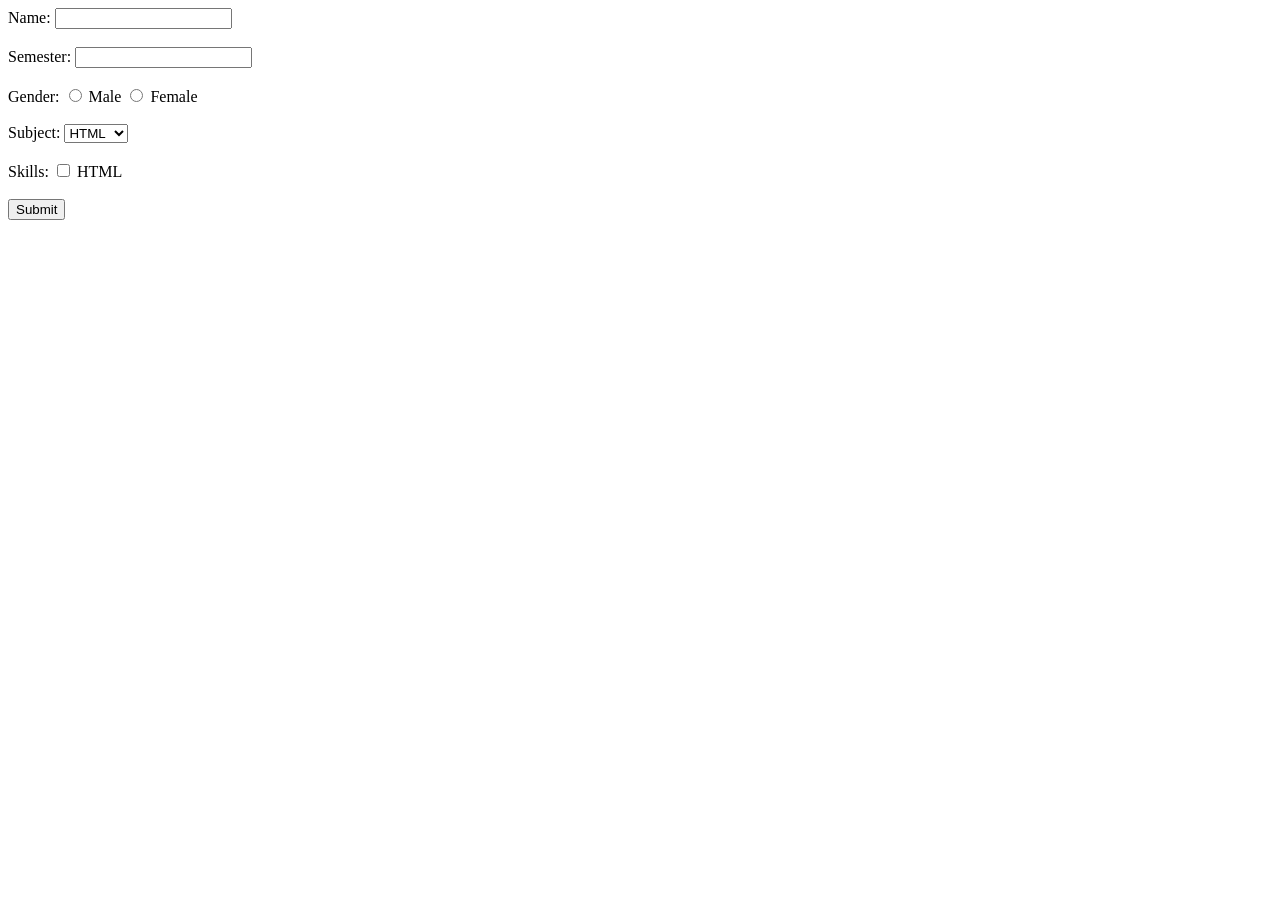
<file: Documents/nc.html>
<!DOCTYPE html>
<html>
<head>
    <title>Form</title>
</head>
<body>

<form>

    Name:
    <input type="text"><br><br>

    Semester:
    <input type="number"><br><br>

    Gender:
    <input type="radio" name="gender"> Male
    <input type="radio" name="gender"> Female
    <br><br>

    Subject:
    <select>
        <option>HTML</option>
        <option>Java</option>
        <option>Python</option>
    </select>
    <br><br>

    Skills:
    <input type="checkbox"> HTML
    <br><br>

    <input type="submit" value="Submit">

</form>

</body>
</html>
</file>
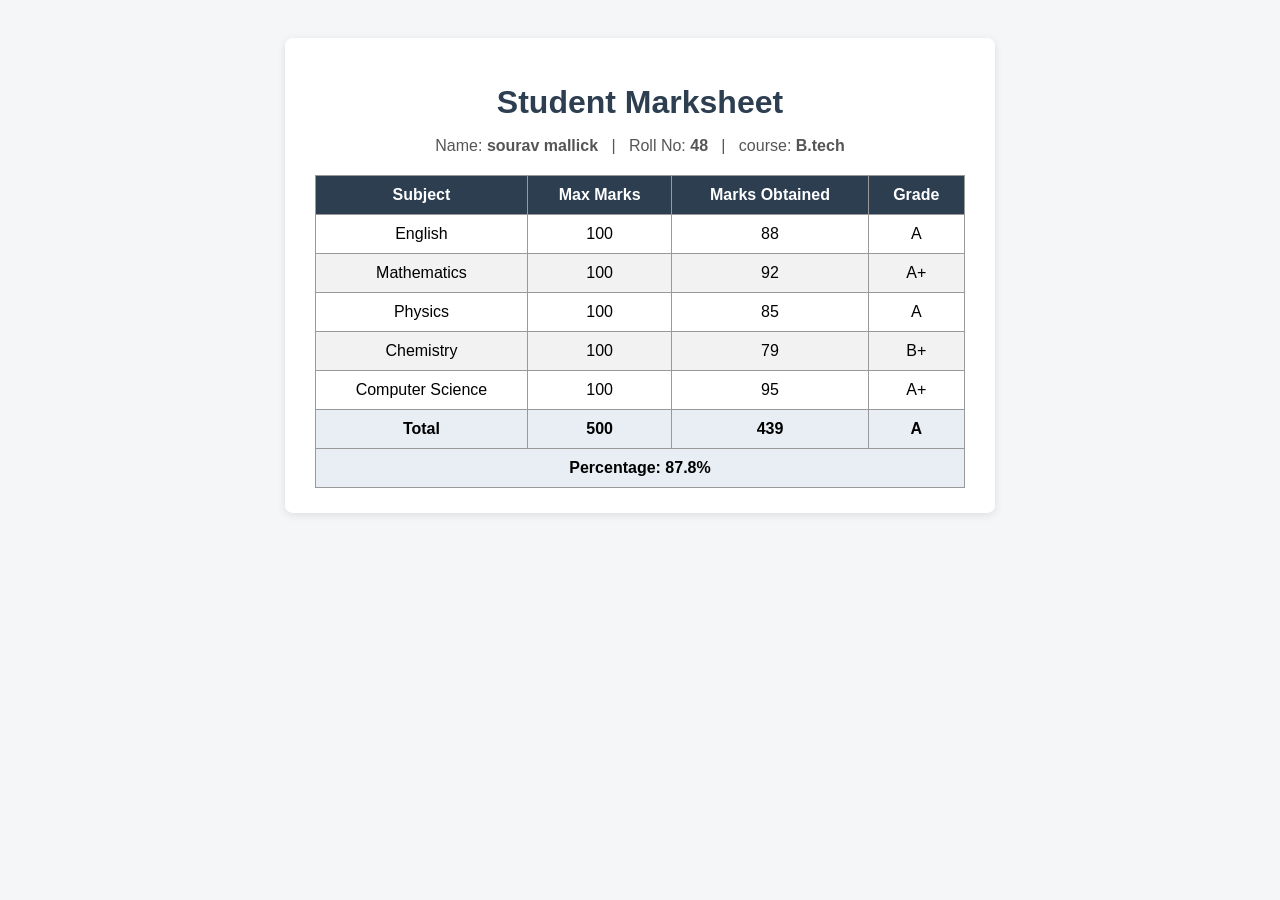
<file: Lab assignment - 2/1.html>
<!DOCTYPE html>
<html lang="en">
<head>
<meta charset="UTF-8">
<title>Student Marksheet</title>
<style>
  body { font-family: Arial, sans-serif; background: #f4f6f8; padding: 30px; }
  .sheet { max-width: 650px; margin: auto; background: #fff; padding: 25px 30px; border-radius: 8px; box-shadow: 0 2px 8px rgba(0,0,0,0.1); }
  h1 { text-align: center; color: #2c3e50; margin-bottom: 5px; }
  .info { text-align: center; margin-bottom: 20px; color: #555; }
  table { width: 100%; border-collapse: collapse; margin-top: 10px; }
  th, td { border: 1px solid #999; padding: 10px 12px; text-align: center; }
  th { background: #2c3e50; color: #fff; }
  tr:nth-child(even) { background: #f2f2f2; }
  tfoot td { font-weight: bold; background: #e8eef4; }
</style>
</head>
<body>
  <div class="sheet">
    <h1>Student Marksheet</h1>
    <p class="info">Name: <b>sourav mallick</b> &nbsp; | &nbsp; Roll No: <b>48</b> &nbsp; | &nbsp; course: <b>B.tech</b></p>

    <table>
      <thead>
        <tr>
          <th>Subject</th>
          <th>Max Marks</th>
          <th>Marks Obtained</th>
          <th>Grade</th>
        </tr>
      </thead>
      <tbody>
        <tr><td>English</td><td>100</td><td>88</td><td>A</td></tr>
        <tr><td>Mathematics</td><td>100</td><td>92</td><td>A+</td></tr>
        <tr><td>Physics</td><td>100</td><td>85</td><td>A</td></tr>
        <tr><td>Chemistry</td><td>100</td><td>79</td><td>B+</td></tr>
        <tr><td>Computer Science</td><td>100</td><td>95</td><td>A+</td></tr>
      </tbody>
      <tfoot>
        <tr>
          <td>Total</td>
          <td>500</td>
          <td>439</td>
          <td>A</td>
        </tr>
        <tr>
          <td colspan="4">Percentage: 87.8%</td>
        </tr>
      </tfoot>
    </table>
  </div>
</body>
</html>
</file>
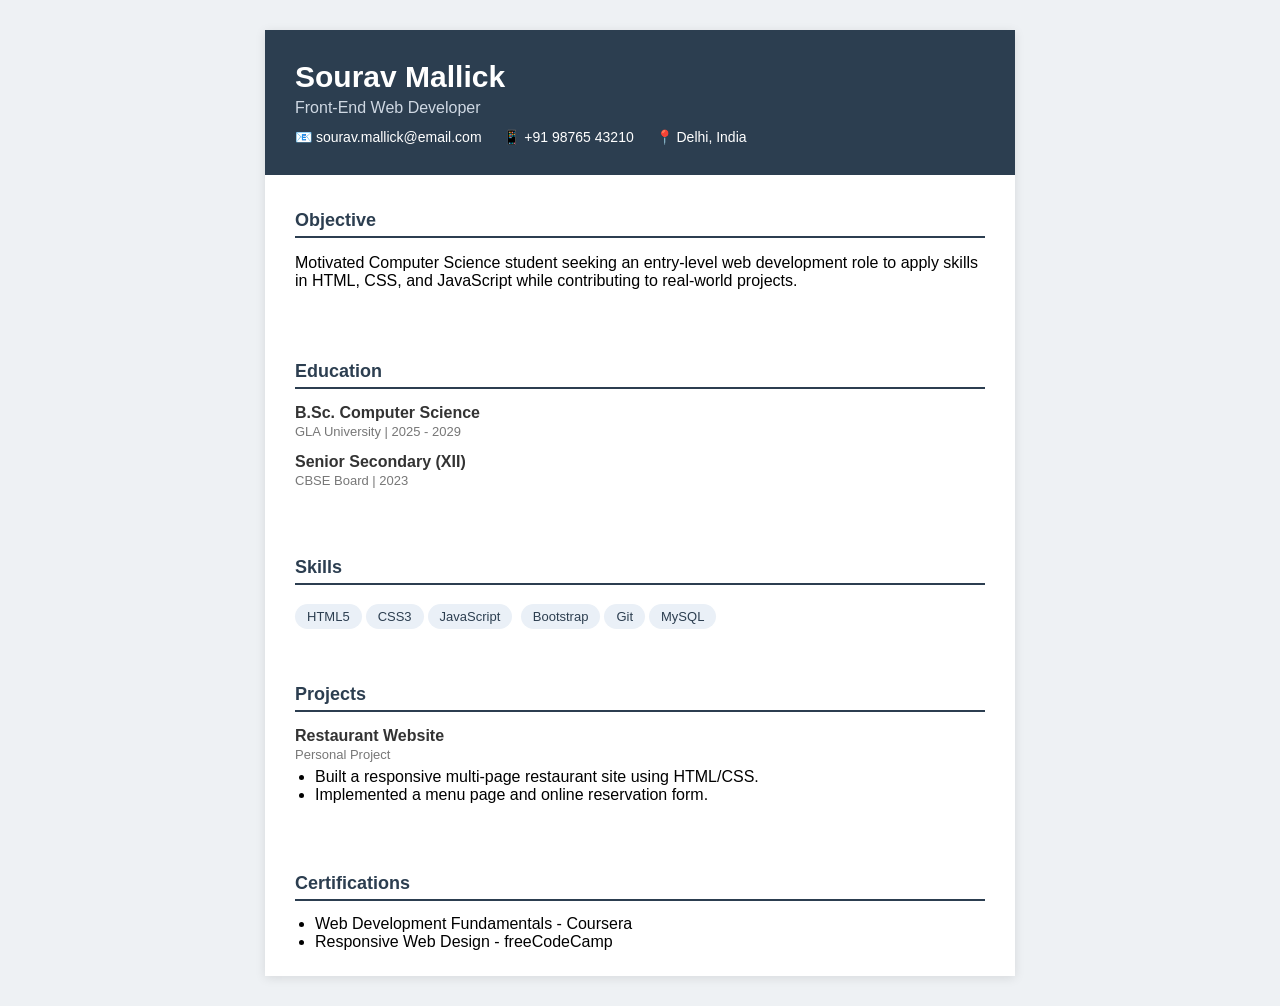
<file: Lab assignment - 2/2.html>
<!DOCTYPE html>
<html lang="en">
<head>
<meta charset="UTF-8">
<title>Resume - Sourav Mallick</title>
<style>
  body { font-family: 'Segoe UI', Arial, sans-serif; background: #eef1f4; margin: 0; padding: 30px; }
  .resume { max-width: 750px; margin: auto; background: #fff; box-shadow: 0 2px 10px rgba(0,0,0,0.1); }
  header { background: #2c3e50; color: #fff; padding: 30px; }
  header h1 { margin: 0; font-size: 30px; }
  header p { margin: 5px 0 0; color: #cfd8e3; }
  .contact { margin-top: 12px; font-size: 14px; }
  .contact span { margin-right: 18px; }
  section { padding: 20px 30px; }
  h2 { color: #2c3e50; border-bottom: 2px solid #2c3e50; padding-bottom: 5px; font-size: 18px; }
  .item { margin-bottom: 14px; }
  .item h3 { margin: 0; font-size: 16px; color: #333; }
  .item .meta { font-size: 13px; color: #777; margin: 2px 0 6px; }
  ul { margin: 5px 0; padding-left: 20px; }
  .skills span { display: inline-block; background: #eaf0f7; color: #2c3e50; padding: 5px 12px; margin: 4px 4px 0 0; border-radius: 15px; font-size: 13px; }
</style>
</head>
<body>
  <div class="resume">
    <header>
      <h1>Sourav Mallick</h1>
      <p>Front-End Web Developer</p>
      <div class="contact">
        <span>📧 sourav.mallick@email.com</span>
        <span>📱 +91 98765 43210</span>
        <span>📍 Delhi, India</span>
      </div>
    </header>

    <section>
      <h2>Objective</h2>
      <p>Motivated Computer Science student seeking an entry-level web development role to apply skills in HTML, CSS, and JavaScript while contributing to real-world projects.</p>
    </section>

    <section>
      <h2>Education</h2>
      <div class="item">
        <h3>B.Sc. Computer Science</h3>
        <p class="meta">GLA University | 2025 - 2029</p>
      </div>
      <div class="item">
        <h3>Senior Secondary (XII)</h3>
        <p class="meta">CBSE Board | 2023</p>
      </div>
    </section>

    <section>
      <h2>Skills</h2>
      <div class="skills">
        <span>HTML5</span><span>CSS3</span><span>JavaScript</span>
        <span>Bootstrap</span><span>Git</span><span>MySQL</span>
      </div>
    </section>

    <section>
      <h2>Projects</h2>
      <div class="item">
        <h3>Restaurant Website</h3>
        <p class="meta">Personal Project</p>
        <ul>
          <li>Built a responsive multi-page restaurant site using HTML/CSS.</li>
          <li>Implemented a menu page and online reservation form.</li>
        </ul>
      </div>
    </section>

    <section>
      <h2>Certifications</h2>
      <ul>
        <li>Web Development Fundamentals - Coursera</li>
        <li>Responsive Web Design - freeCodeCamp</li>
      </ul>
    </section>
  </div>
</body>
</html>
</file>
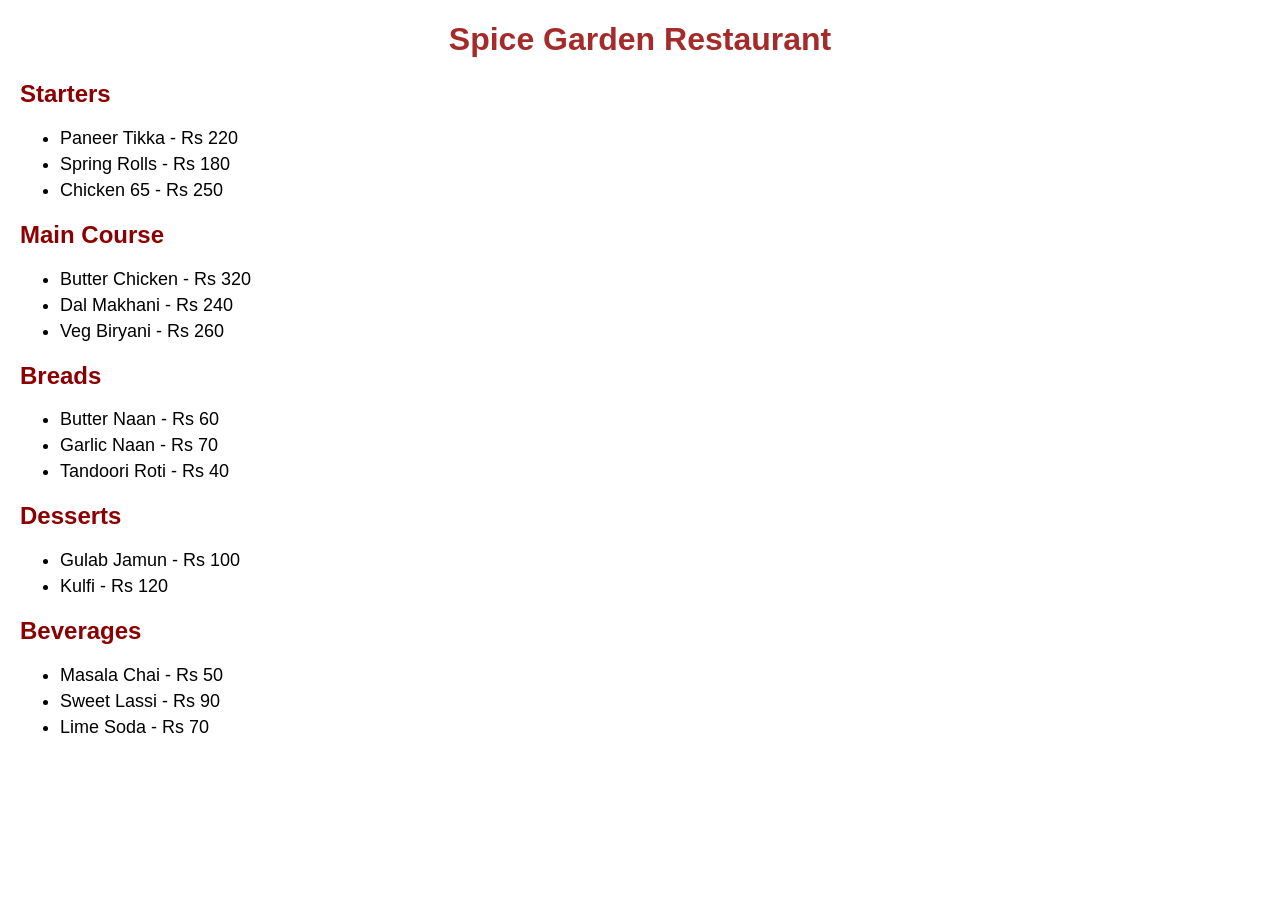
<file: Lab assignment - 2/3.html>
<!DOCTYPE html>
<html>
<head>
<title>Restaurant Menu</title>
<style>
body {
  font-family: Arial;
  margin: 20px;
}
h1 {
  text-align: center;
  color: brown;
}
h2 {
  color: darkred;
}
li {
  font-size: 18px;
  margin: 5px 0;
}
</style>
</head>
<body>

<h1>Spice Garden Restaurant</h1>

<h2>Starters</h2>
<ul>
  <li>Paneer Tikka - Rs 220</li>
  <li>Spring Rolls - Rs 180</li>
  <li>Chicken 65 - Rs 250</li>
</ul>

<h2>Main Course</h2>
<ul>
  <li>Butter Chicken - Rs 320</li>
  <li>Dal Makhani - Rs 240</li>
  <li>Veg Biryani - Rs 260</li>
</ul>

<h2>Breads</h2>
<ul>
  <li>Butter Naan - Rs 60</li>
  <li>Garlic Naan - Rs 70</li>
  <li>Tandoori Roti - Rs 40</li>
</ul>

<h2>Desserts</h2>
<ul>
  <li>Gulab Jamun - Rs 100</li>
  <li>Kulfi - Rs 120</li>
</ul>

<h2>Beverages</h2>
<ul>
  <li>Masala Chai - Rs 50</li>
  <li>Sweet Lassi - Rs 90</li>
  <li>Lime Soda - Rs 70</li>
</ul>

</body>
</html>
</file>
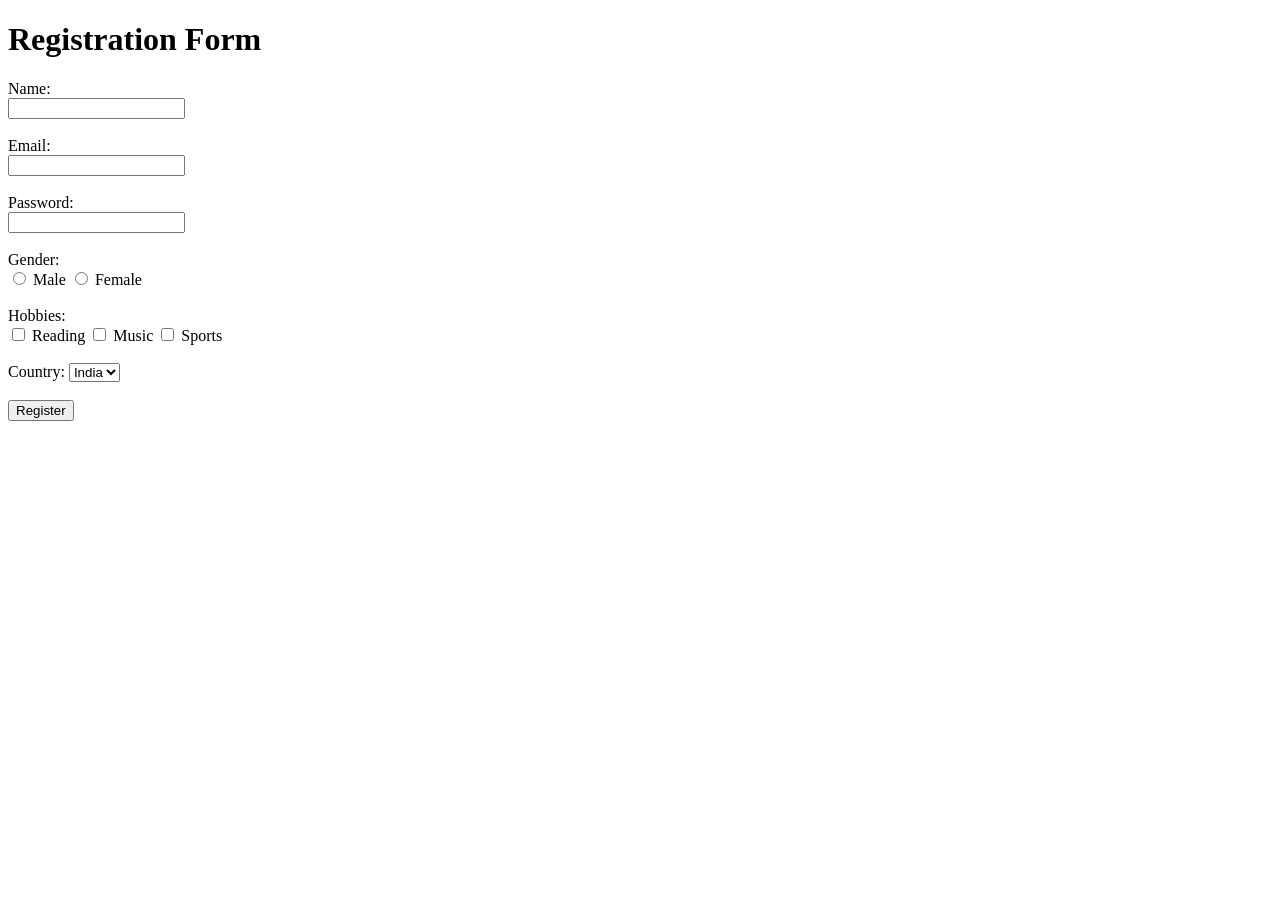
<file: Lab assignment - 2/4.html>
<!DOCTYPE html>
<html>
<head>
<title>Registration Form</title>
</head>
<body>

<h1>Registration Form</h1>

<form>
  <label for="name">Name:</label><br>
  <input type="text" id="name" name="name"><br><br>

  <label for="email">Email:</label><br>
  <input type="email" id="email" name="email"><br><br>

  <label for="pass">Password:</label><br>
  <input type="password" id="pass" name="pass"><br><br>

  <label>Gender:</label><br>
  <input type="radio" id="male" name="gender" value="male">
  <label for="male">Male</label>
  <input type="radio" id="female" name="gender" value="female">
  <label for="female">Female</label><br><br>

  <label>Hobbies:</label><br>
  <input type="checkbox" id="reading" name="hobbies" value="reading">
  <label for="reading">Reading</label>
  <input type="checkbox" id="music" name="hobbies" value="music">
  <label for="music">Music</label>
  <input type="checkbox" id="sports" name="hobbies" value="sports">
  <label for="sports">Sports</label><br><br>

  <label for="country">Country:</label>
  <select id="country" name="country">
    <option value="india">India</option>
    <option value="usa">USA</option>
    <option value="uk">UK</option>
  </select><br><br>

  <input type="submit" value="Register">
</form>

</body>
</html>
</file>
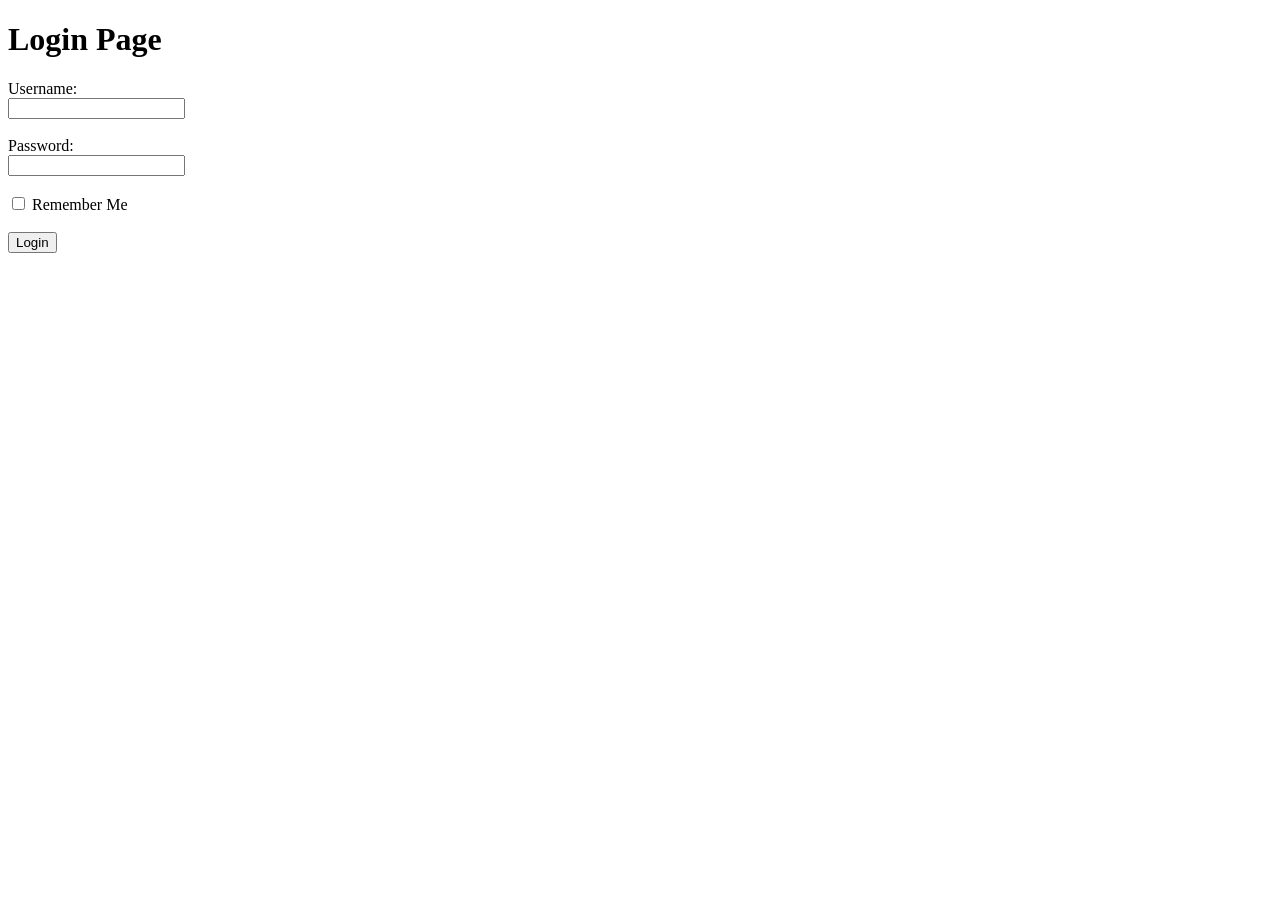
<file: Lab assignment - 2/5.html>
<!DOCTYPE html>
<html>
<head>
<title>Login Page</title>
</head>
<body>

<h1>Login Page</h1>

<form>
  <label for="username">Username:</label><br>
  <input type="text" id="username" name="username"><br><br>

  <label for="password">Password:</label><br>
  <input type="password" id="password" name="password"><br><br>

  <input type="checkbox" id="remember" name="remember">
  <label for="remember">Remember Me</label><br><br>

  <input type="submit" value="Login">
</form>

</body>
</html>
</file>
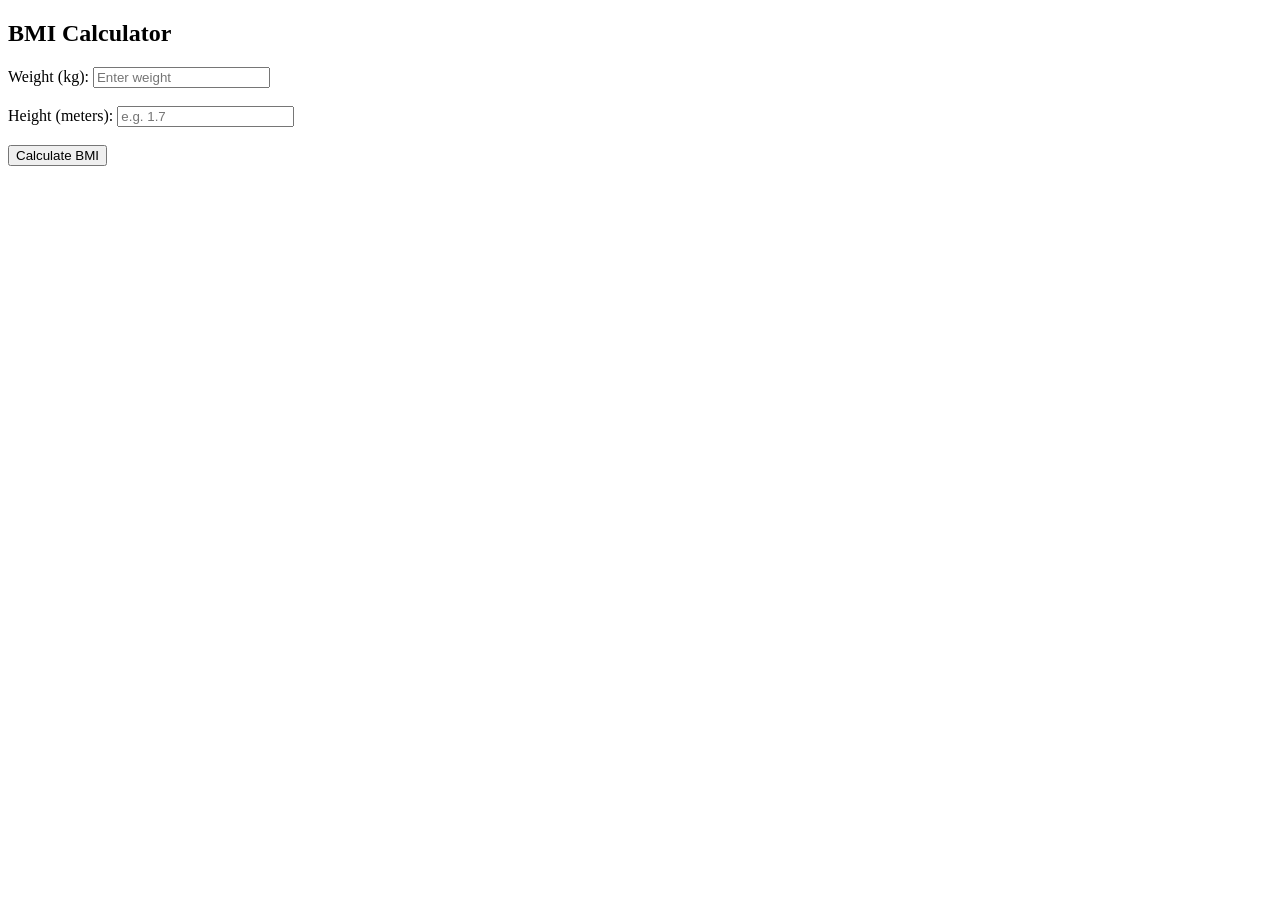
<file: Lab assignment - 3/1.html>
<!DOCTYPE html>
<html>
<head>
    <title>BMI Calculator</title>
</head>
<body>
    <h2>BMI Calculator</h2>

    <label>Weight (kg):</label>
    <input type="number" id="weight" placeholder="Enter weight">
    <br><br>

    <label>Height (meters):</label>
    <input type="number" id="height" step="any" placeholder="e.g. 1.7">
    <br><br>

    <button onclick="calculateBMI()">Calculate BMI</button>

    <p id="result"></p>

    <script>
        function calculateBMI() {
            let weight = Number(
                document.getElementById("weight").value
            );

            let height = Number(
                document.getElementById("height").value
            );

            if (weight <= 0 || height <= 0) {
                document.getElementById("result").innerHTML =
                    "Please enter valid values.";
                return;
            }

            let bmi = weight / (height * height);
            let category;

            if (bmi < 18.5) {
                category = "Underweight";
            } else if (bmi < 25) {
                category = "Normal";
            } else {
                category = "Overweight";
            }

            document.getElementById("result").innerHTML =
                "BMI: " + bmi.toFixed(2) +
                "<br>Category: " + category;
        }
    </script>
</body>
</html>
</file>
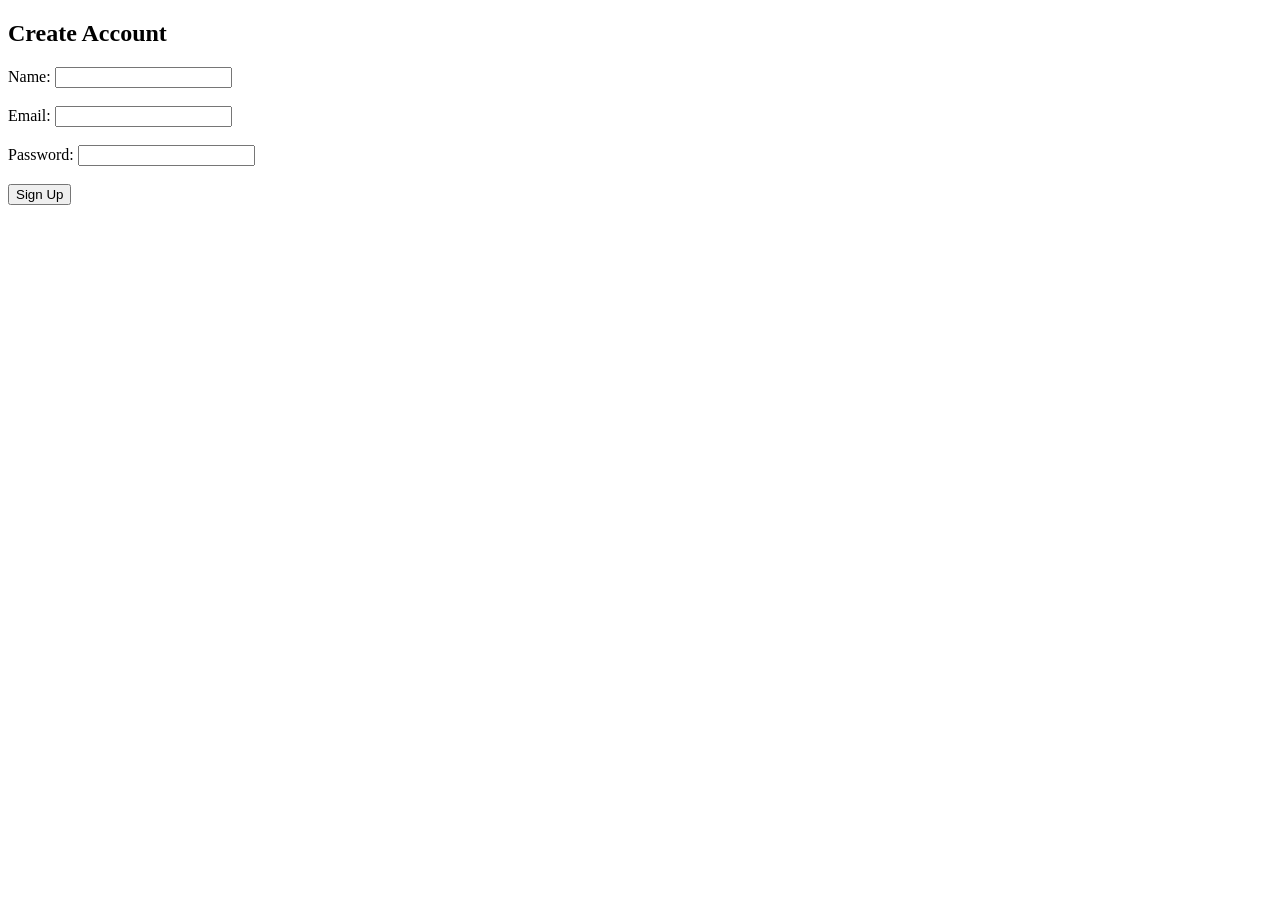
<file: Lab assignment - 3/2.html>
<!DOCTYPE html>
<html>
<head>
    <title>Signup Page</title>
</head>
<body>
    <h2>Create Account</h2>

    <form id="signupForm">
        <label>Name:</label>
        <input type="text" id="name" required>
        <br><br>

        <label>Email:</label>
        <input type="email" id="email" required>
        <br><br>

        <label>Password:</label>
        <input type="password" id="password" required>
        <br><br>

        <button type="submit">Sign Up</button>
    </form>

    <p id="message"></p>

    <script>
        let form = document.getElementById("signupForm");

        form.addEventListener("submit", function(event) {
            event.preventDefault();

            let name = document.getElementById("name").value.trim();
            let email = document.getElementById("email").value;
            let password = document.getElementById("password").value;

            if (name === "") {
                showMessage("Please enter your name.");
            } else if (password.length < 6) {
                showMessage("Password must contain at least 6 characters.");
            } else {
                showMessage("Signup successful!");
            }
        });

        function showMessage(text) {
            document.getElementById("message").innerHTML = text;
        }
    </script>
</body>
</html>
</file>
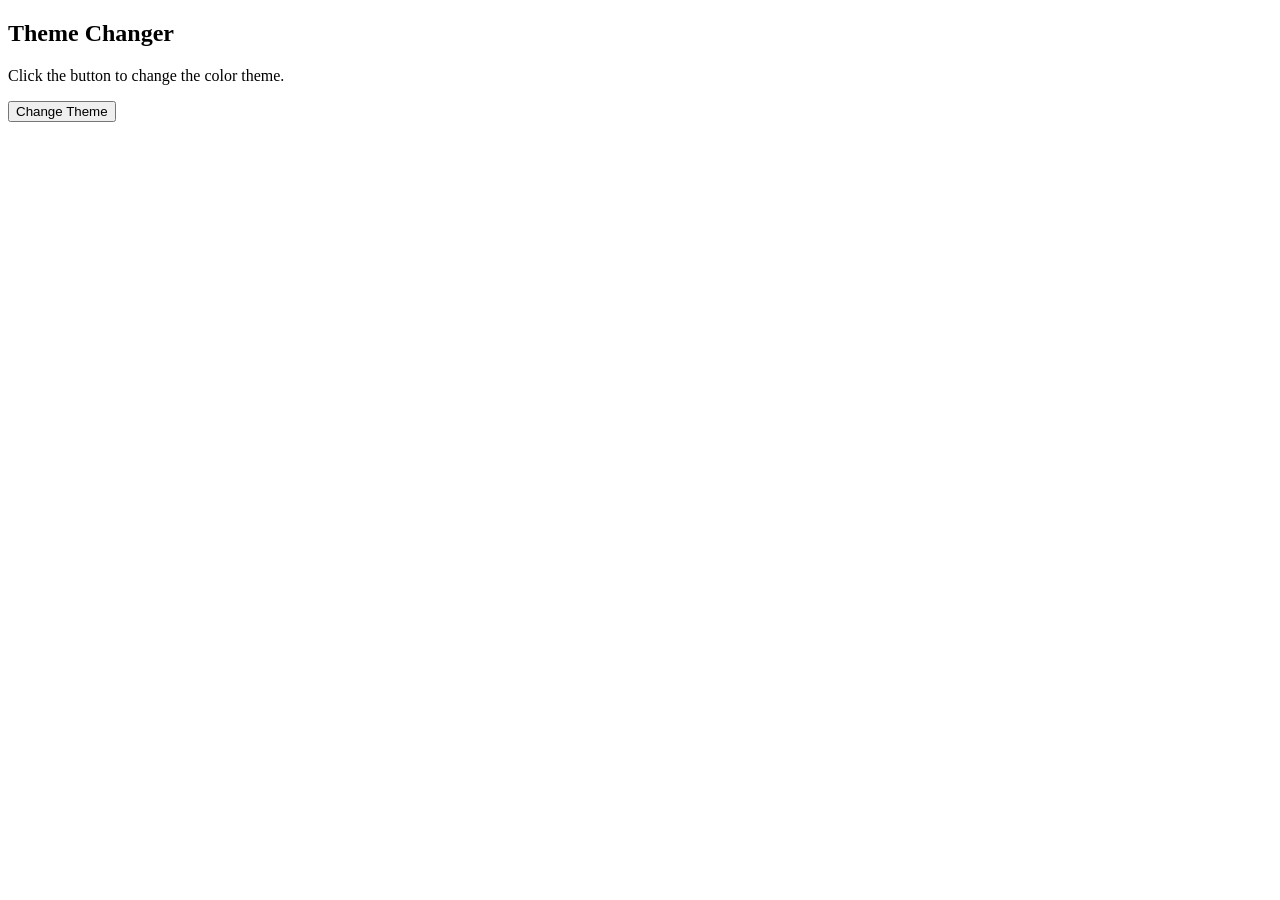
<file: Lab assignment - 3/3.html>
<!DOCTYPE html>
<html>
<head>
    <title>Theme Changer</title>
</head>
<body id="page">

    <h2>Theme Changer</h2>
    <p>Click the button to change the color theme.</p>

    <button onclick="changeTheme()">Change Theme</button>

    <script>
        let darkMode = false;

        function changeTheme() {
            let page = document.getElementById("page");

            if (darkMode === false) {
                page.style.backgroundColor = "black";
                page.style.color = "white";
                darkMode = true;
            } else {
                page.style.backgroundColor = "white";
                page.style.color = "black";
                darkMode = false;
            }
        }
    </script>

</body>
</html>
</file>
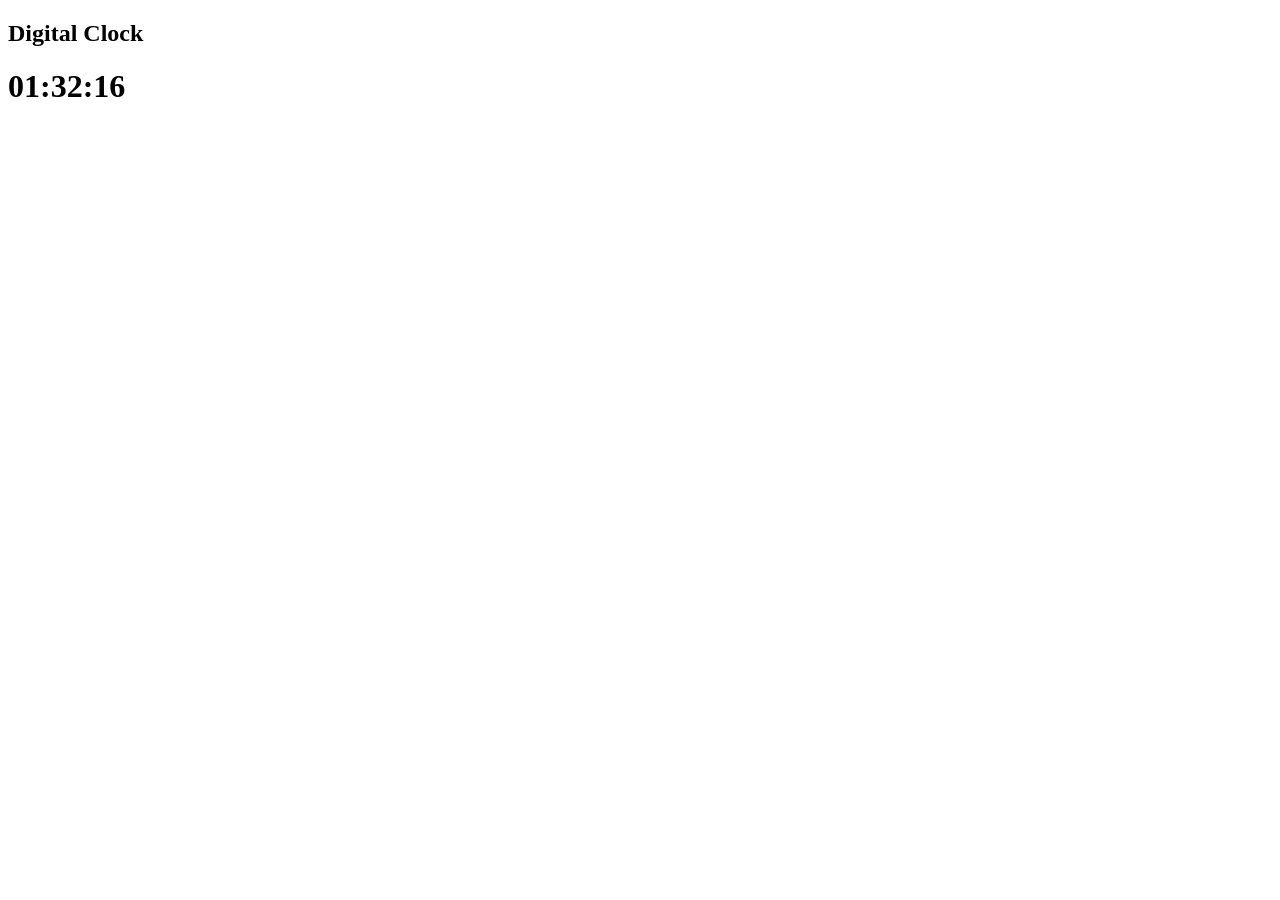
<file: Lab assignment - 3/4.html>
<!DOCTYPE html>
<html>
<head>
    <title>Digital Clock</title>
</head>
<body>

    <h2>Digital Clock</h2>
    <h1 id="clock"></h1>

    <script>
        function showTime() {
            let now = new Date();

            let hours = String(now.getHours()).padStart(2, "0");
            let minutes = String(now.getMinutes()).padStart(2, "0");
            let seconds = String(now.getSeconds()).padStart(2, "0");

            document.getElementById("clock").innerHTML =
                hours + ":" + minutes + ":" + seconds;
        }

        showTime();

        setInterval(showTime, 1000);
    </script>

</body>
</html>
</file>
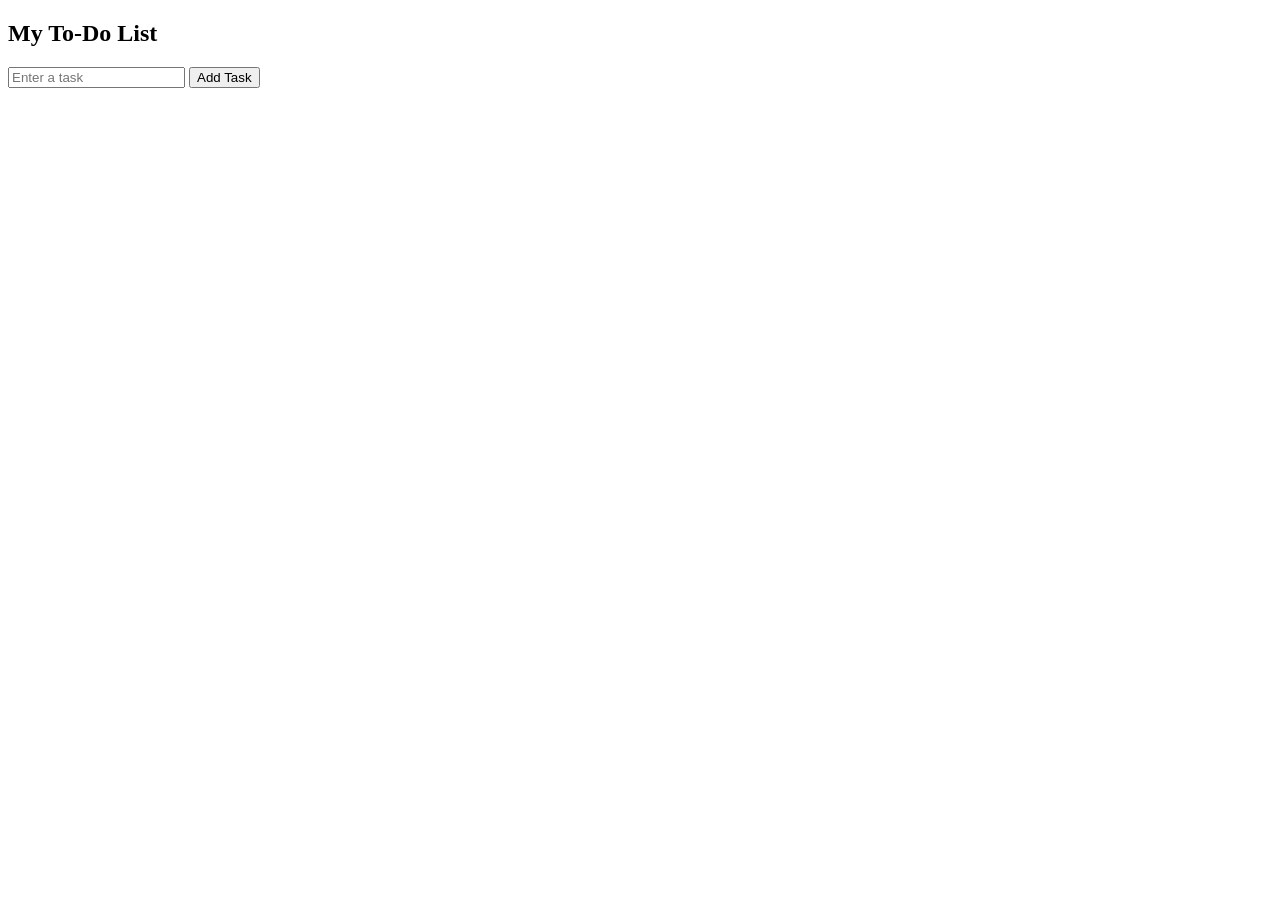
<file: Lab assignment - 3/5.html>
<!DOCTYPE html>
<html>
<head>
    <title>To-Do List</title>
</head>
<body>

    <h2>My To-Do List</h2>

    <input type="text" id="taskInput" placeholder="Enter a task">
    <button onclick="addTask()">Add Task</button>

    <ul id="taskList"></ul>

    <script>
        let tasks = [];

        function displayTasks() {
            let list = document.getElementById("taskList");
            list.innerHTML = "";

            tasks.forEach((task, index) => {
                let li = document.createElement("li");

                let span = document.createElement("span");
                span.textContent = task.text;

                if (task.completed) {
                    span.style.textDecoration = "line-through";
                }

                let completeBtn = document.createElement("button");
                completeBtn.textContent = "Complete";

                completeBtn.onclick = () => {
                    tasks[index].completed = !tasks[index].completed;
                    displayTasks();
                };

                let deleteBtn = document.createElement("button");
                deleteBtn.textContent = "Delete";

                deleteBtn.onclick = () => {
                    tasks.splice(index, 1);
                    displayTasks();
                };

                li.appendChild(span);
                li.appendChild(completeBtn);
                li.appendChild(deleteBtn);
                list.appendChild(li);
            });
        }

        function addTask() {
            let input = document.getElementById("taskInput");
            let text = input.value.trim();

            if (text === "") {
                alert("Please enter a task.");
                return;
            }

            tasks.push({
                text: text,
                completed: false
            });

            input.value = "";
            displayTasks();
        }
    </script>

</body>
</html>
</file>
